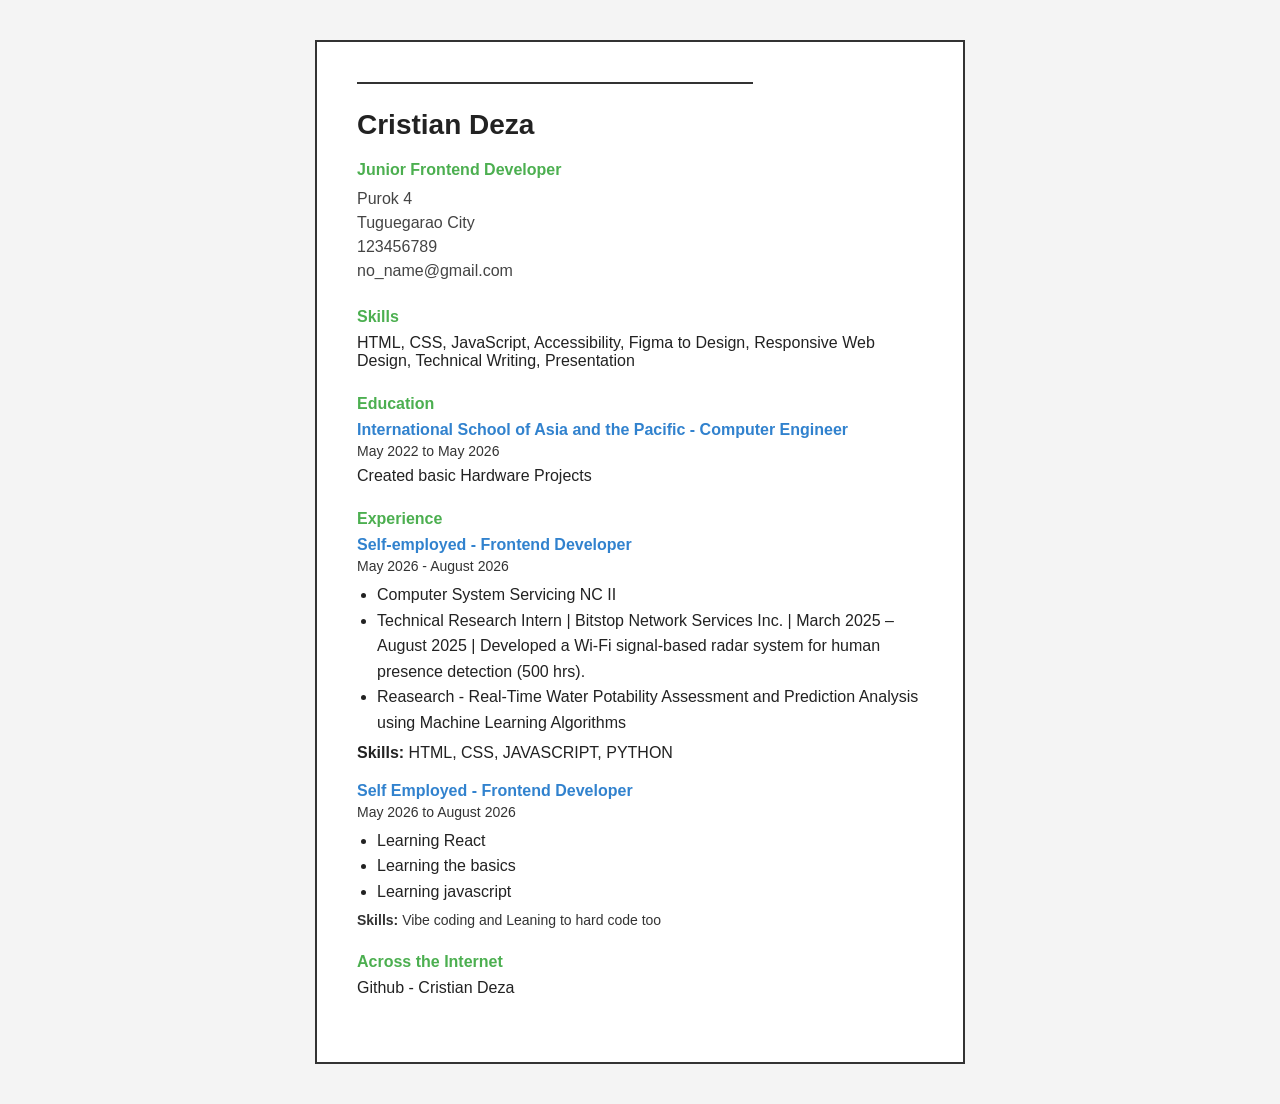
<file: index.html>
<!DOCTYPE html>
<html lang="en">

<head>
  <meta charset="UTF-8">
  <meta name="viewport" content="width=device-width, initial-scale=1.0">
  <title>single-cv</title>
  <link rel="stylesheet" href="style.css">
</head>

<body>
  <div class="cv-container">
    <hr class="top-line">

    <header>
      <h1>Cristian Deza</h1>
      <p class="subtitle">Junior Frontend Developer</p>
      <address>
        Purok 4<br>
        Tuguegarao City<br>
        123456789<br>
        no_name@gmail.com
      </address>
    </header>

    <section>
      <h2>Skills</h2>
      <p>HTML, CSS, JavaScript, Accessibility, Figma to Design, Responsive Web Design, Technical Writing, Presentation
      </p>
    </section>

    <section>
      <h2>Education</h2>
      <div class="entry">
        <h3>International School of Asia and the Pacific - Computer Engineer</h3>
        <p class="date">May 2022 to May 2026</p>
        <p>Created basic Hardware Projects</p>
      </div>
    </section>

    <section>
      <h2>Experience</h2>
      <div class="entry">
        <h3>Self-employed - Frontend Developer</h3>
        <p class="date">May 2026 - August 2026</p>
        <ul>
          <li>Computer System Servicing NC II</li>
          <li>Technical Research Intern | Bitstop Network Services Inc. | March 2025 – August 2025 | Developed a Wi-Fi
            signal-based radar system for human presence detection (500 hrs).
          </li>
          <li>Reasearch - Real-Time Water Potability Assessment and Prediction Analysis using Machine Learning
            Algorithms
          </li>
        </ul>
        <p class="skills-used"><strong>Skills:</strong> HTML, CSS, JAVASCRIPT, PYTHON</p>
      </div>

      <div class="entry">
        <h3>Self Employed - Frontend Developer</h3>
        <p class="date">May 2026 to August 2026</p>
        <ul>
          <li>Learning React</li>
          <li>Learning the basics</li>
          <li>Learning javascript</li>
        </ul>
        <p class="skill-used"><Strong>Skills:</Strong> Vibe coding and Leaning to hard code too</p>
      </div>
    </section>

    <section>
      <h2>
        Across the Internet
      </h2>
      <p>Github - Cristian Deza</p>
    </section>


  </div>
</body>

</html>
</file>
<file: style.css>
* {
  box-sizing: border-box;
  padding: 0;
  margin: 0;
}

body {
  font-family: Arial, Helvetica, sans-serif;
  color: #222;
  background-color: #f4f4f4;
  padding: 40px 20px;
}

.cv-container {
  max-width: 650px;
  margin: 0 auto;
  background: #fff;
  border: 2px solid #333;
  padding: 40px;
}

.top-line {
  border: none;
  height: 2px;
  background-color: #333;
  margin-bottom: 25px;
  width: 70%;
}

h1 {
  font-size: 28px;
  color: #222;
  margin-bottom: 20px;
}

.subtitle {
  color: #4CAF50;
  font-weight: bold;
  margin-bottom: 8px;
}

address {
  font-style: normal;
  line-height: 1.5;
  color: #444;
  margin-bottom: 25px;
}

section {
  margin-bottom: 25px;
}

h2 {
  color: #4CAF50;
  font-size: 16px;
  margin-bottom: 8px;
}

h3 {
  color: #3182ce;
  font-weight: bold;
  font-size: 16px;
}

.date {
  color: #333;
  font-size: 14px;
  margin: 4px 0 8px 0;
}

.entry {
  margin-bottom: 20px;
}

ul {
  padding-left: 20px;
  margin-bottom: 8px;
  line-height: 1.6;
}

.skill-used {
  font-size: 14px;
  color: #333;
}
</file>
